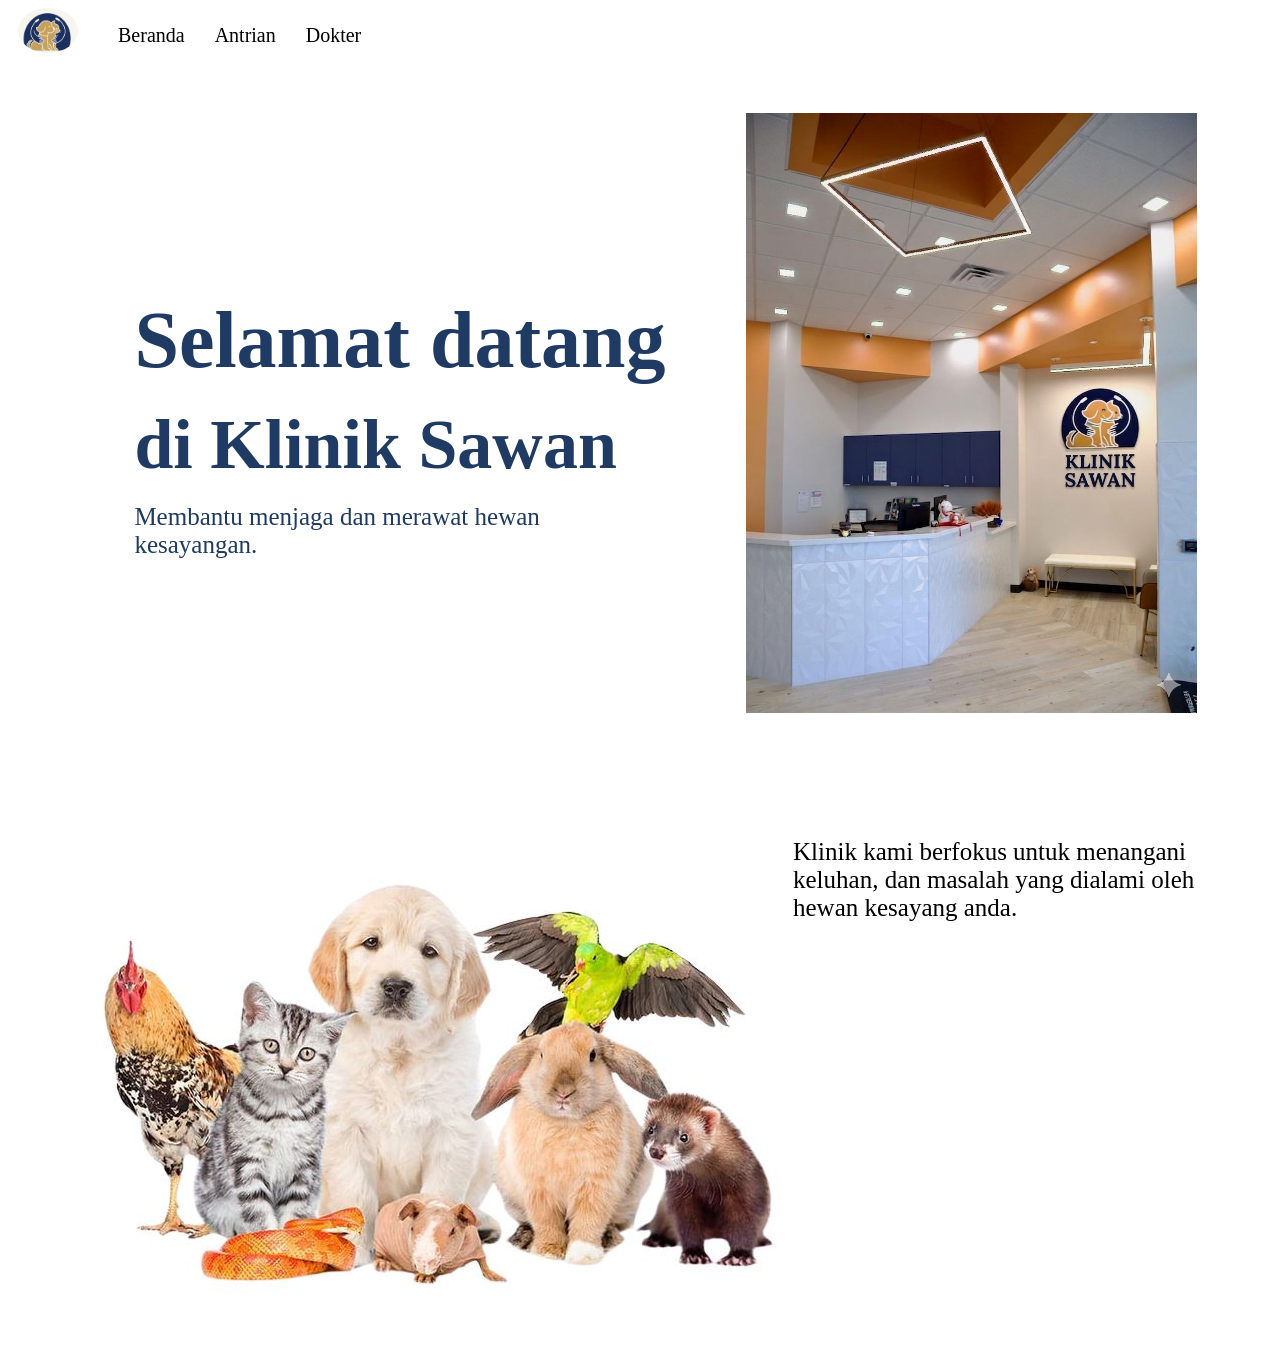
<file: index.html>
<!DOCTYPE html>
<html lang="en">
<head>
    <meta charset="UTF-8">
    <meta name="viewport" content="width=device-width, initial-scale=1.0">
    <link rel="stylesheet" href="styleBeranda.css">
    <title>Beranda</title>
</head>
<body>
        <header>
        <nav class="navbar">
            <div class="logo">
                <img src="logo.png"> </div>
            <ul class="nav-links">
                <li><a href="#">Beranda</a></li>
                <li><a href="tiket.html">Antrian</a></li>
                <li><a href="profil.html">Dokter</a></li>
            </ul>
        </nav>
    </header>

    <main class="hero-section">
        <div class="hero-content">
            <h1>Selamat datang </h1>
             <h2>di Klinik Sawan</h2>
            <p>Membantu menjaga dan merawat hewan kesayangan.</p>
        </div>
        <div class="hero-image-placeholder">
            <img src="KS.png">
        </div>
    </main>
    <div class="Hewan">
    <img src="fotoHewan.jpeg">
    <p>Klinik kami berfokus untuk menangani keluhan, dan masalah yang dialami oleh hewan kesayang anda.</p>
    </div>
</body>
</html>
</file>
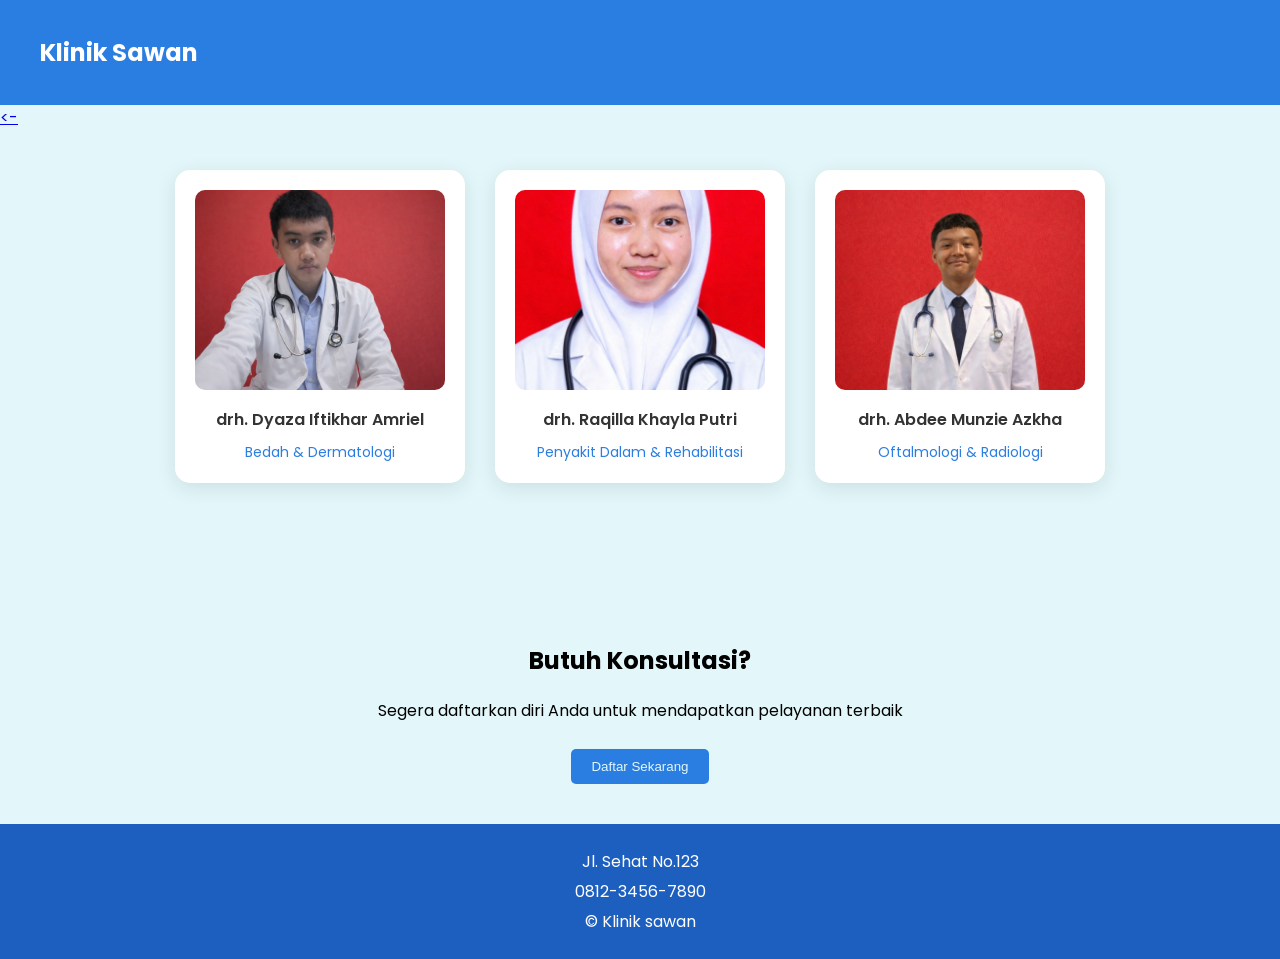
<file: profil.html>
<!DOCTYPE html>
<html lang="en">
<head>
<meta charset="UTF-8">
<meta name="viewport" content="width=device-width, initial-scale=1.0">
<title>Profil Dokter</title>

<link rel="stylesheet" href="styleProfil.css">
<link href="https://fonts.googleapis.com/css2?family=Poppins:wght@300;400;500;600&display=swap" rel="stylesheet">
</head>
<body>
<div class="header">
    <i class="fa-solid fa-hospital"></i>
    <h2>Klinik Sawan</h2>
</div>

<a href="index.html" class="back"><-</a>

<div class="container">

    <div class="card">
        <img src="dyaza.jpeg" class="card-img">
        <h3 class="card-title">drh. Dyaza Iftikhar Amriel</h3>
        <div class="icon">
            <i class="fa-solid fa-stethoscope"></i> Bedah & Dermatologi
        </div>
    </div>

    <div class="card">
        <img src="raqilla.jpeg" class="card-img">
        <h3 class="card-title">drh. Raqilla Khayla Putri</h3>
        <div class="icon">
            <i class="fa-solid fa-stethoscope"></i> Penyakit Dalam & Rehabilitasi
        </div>
    </div>

    <div class="card">
        <img src="dilan.jpeg" class="card-img">
        <h3 class="card-title">drh. Abdee Munzie Azkha</h3>
        <div class="icon">
            <i class="fa-solid fa-stethoscope"></i> Oftalmologi & Radiologi
        </div>
    </div>

</div>


<div class="cta">
    <h2>Butuh Konsultasi?</h2>
    <p>Segera daftarkan diri Anda untuk mendapatkan pelayanan terbaik</p>
    <button>Daftar Sekarang</button>
</div>


<div class="footer">
    <p><i class="fa-solid fa-location-dot"></i> Jl. Sehat No.123</p>
    <p><i class="fa-solid fa-phone"></i> 0812-3456-7890</p>
    <p>© Klinik sawan</p>
</div>

</body>
</html>
</file>
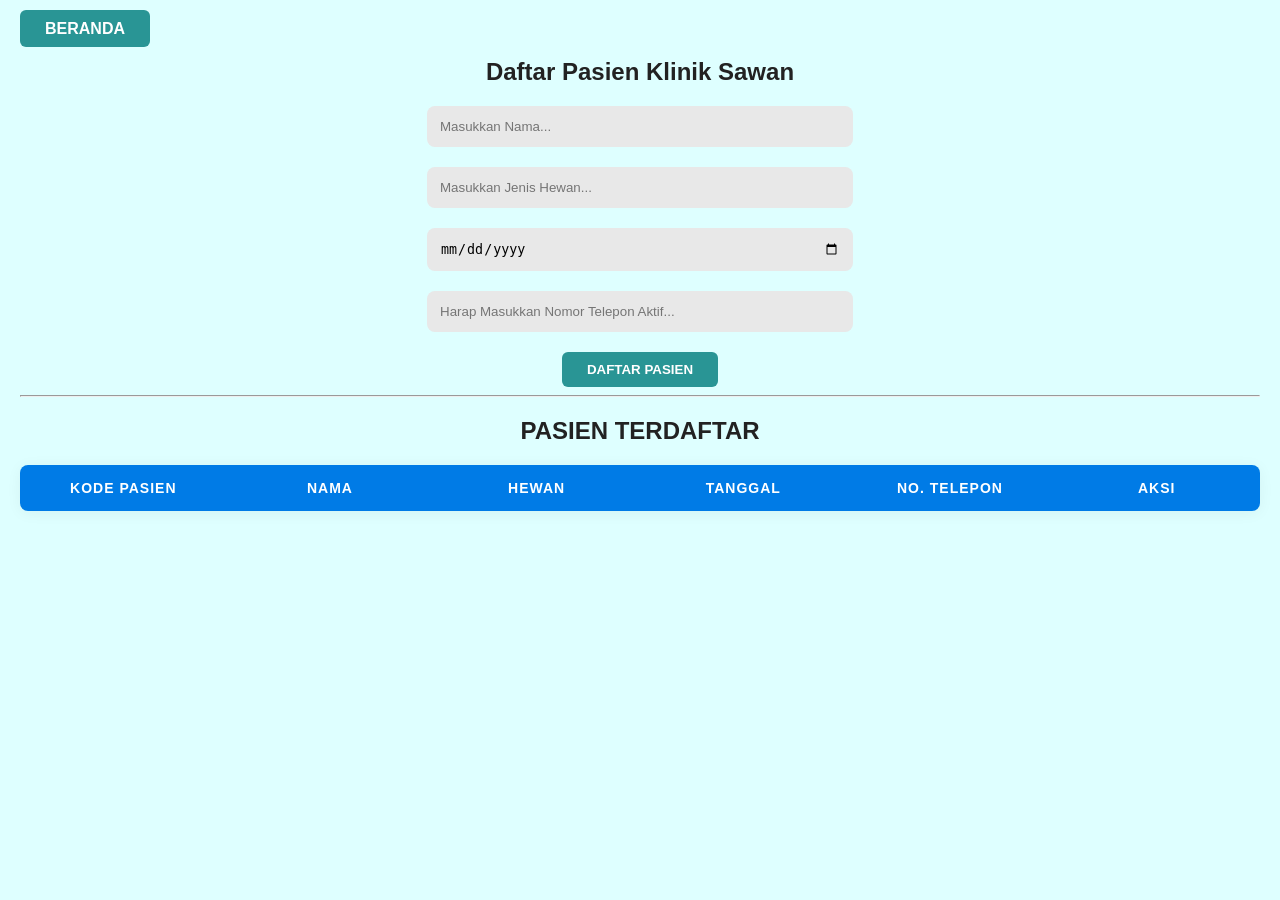
<file: tiket.html>
<!DOCTYPE html>
<html lang="en">
<head>
    <meta charset="UTF-8">
    <meta name="viewport" content="width=device-width, initial-scale=1.0">
    <link rel="stylesheet" href="style.css">
    <title>Pendaftaran</title>
</head>
<body>
    <a href="index.html" class="back">BERANDA</a>

    <h2>Daftar Pasien Klinik Sawan</h2>

    <div class="form-group">
        <input type="text" id="nama" placeholder="Masukkan Nama...">
    </div>
    <div>
        <input type="text" id="hewan" placeholder="Masukkan Jenis Hewan...">
    </div>
    <div>
        <input type="date" id="tanggal">
    </div>
    <div>
        <input type="text" id="telp" placeholder="Harap Masukkan Nomor Telepon Aktif...">
    </div>

    <input type="hidden" id="edit-id">
    
    <button id="btn-daftar" onclick="simpanData(event)">DAFTAR PASIEN</button>
    <button id="btn-simpan" onclick="simpanData(event)" style="display:none; background-color:#F39C12; color:white;">SIMPAN PERUBAHAN</button>
    <button id="btn-batal" onclick="resetForm(event)" style="display:none;">BATAL</button>


    <hr>

    <h2 class="judulTabel">PASIEN TERDAFTAR</h2>
    
    <table>
        <thead>
            <tr>
                <th>Kode Pasien</th>
                <th>Nama</th>
                <th>Hewan</th>
                <th>Tanggal</th>
                <th>No. Telepon</th>
                <th>Aksi</th>
            </tr>
        </thead>
    <tbody id="tabelPasien">

    </tbody>
    </table>
<script src="script.js"></script>
</body>
</html>
</file>
<file: styleBeranda.css>
.body {
    background-color: #fffef7; 
    color: #1f3b63;
    font-family: Arial, Helvetica, sans-serif;
}

.body {
    padding: 30px 10%;
}

.navbar{
    display: flex;
}

.logo img {
    width: 60px;
    height: 45px;
    border-radius: 50%;
    margin-left: 10px;
}

.nav-links {
    list-style: none;
    display: flex;
    gap: 30px;
}
.nav-links a {
    text-decoration: none;
    color:#000;
    font-size: 20px;
}


.hero-section {
    display: flex;
    justify-content: space-between;
    align-items: center;
    padding: 50px 10%;
    gap: 50px;
}


.hero-content h1 {
    color: #1f3b63;
    font-size: 80px;
}

.hero-content h2 {
    color: #1f3b63;
    font-size: 70px;
    line-height: 1px;
}

.hero-content p {
    color: #1f3b63;
    font-size: 25px;
    max-width: 500px;
}

.hero-image-placeholder {
    width: 400px;
    height: 600px;
    display: flex;
}

.Hewan{
    display: flex;
    font-size: 25px;
    padding:50px;
}
.back{
    font-style: none;
}
</file>
<file: styleProfil.css>
body{
    margin:0;
    font-family: 'Poppins', sans-serif;
    background-color: rgb(227, 247, 250);
}


.header{
    background-color: #2a7de1;
    color:white;
    padding:15px 30px;
    display:flex;
    align-items:center;
}

.header i{
    margin-right:10px;
    font-size:22px;
}


.container{
    display:flex;
    justify-content:center;
    gap:30px;
    margin-top:40px;
    flex-wrap:wrap;
}


.card {
    width: 250px;
    background-color: white;
    border-radius:15px;
    box-shadow: 0 5px 20px rgba(0,0,0,0.1);
    text-align:center;
    padding:20px;
    transition:0.3s;
}

.card:hover{
    transform: translateY(-10px);
    box-shadow: 0 10px 30px rgba(0,0,0,0.2);
}

.card-img {
    width: 100%;
    height: 200px;
    object-fit:cover;
    border-radius:10px;
}

.card-title{
    font-size:16px;
    font-weight:600;
    margin:10px 0 5px;
    color:#333;
}

.icon{
    margin-top:10px;
    color:#2a7de1;
    font-size:14px;
}


.cta{
    background:rgb(227, 247, 250);
    color:rgb(0, 0, 0);
    text-align:center;
    padding:40px 20px;
    margin-top:100px;
}

.cta button{
    background:#2a7de1;
    color: rgb(227, 247, 250);
    border:none;
    padding:10px 20px;
    border-radius:5px;
    margin-top:10px;
    cursor:pointer;
}

.cta button:hover{
    background:#1f5099;
}


.footer{
    background:#1d5fbf;
    color:white;
    text-align:center;
    padding:20px;
}

.footer p{
    margin:5px 0;
}
</file>
<file: style.css>
:root {
    --primary-color: #007BE6;
    --secondary-color: #299595;
    --bg-light: #DEFFFF;
    --white: #ffffff;
    --gray-light: #e8e8e8;
    --shadow: 0 10px 30px rgba(0, 0, 0, 0.1);
    --font-main: 'Poppins', sans-serif;
}

/* 2. Reset & Base Styles */
body { 
    background-color: var(--bg-light);
    margin: 0;
    padding: 20px;
    font-family: var(--font-main);
    color: #333;
}

h1, h2 {
    font-family: var(--font-main);
    font-weight: 700;
    color: #222;
    text-align: center;
}

h1 { text-align: center; margin-bottom: 30px; }

/* 3. Container & Layout */
.box, .content {
    background-color: var(--white);
    padding: 40px;
    border-radius: 12px;
    box-shadow: var(--shadow);
    margin: 20px auto;
    max-width: 1100px; /* Lebih responsif daripada fixed width 1200px */
    width: 90%;
}

/* 4. Form Elements */
label {
    display: inline-block;
    margin-top: 20px;
    margin-bottom: 8px;
    font-weight: 500;
    margin-left: 10px; /* Disesuaikan agar lebih seimbang */
}

input {
    display: block; /* Agar form lebih rapi ke bawah pada mobile */
    width: 100%;
    max-width: 400px;
    margin: 0 auto 20px auto; /* Centering input */
    padding: 12px;
    border-radius: 8px;
    background-color: var(--gray-light);
    border: 1px solid transparent;
    transition: all 0.3s ease;
    
}

input:focus {
    outline: none;
    border-color: var(--primary-color);
    background-color: #fff;
    box-shadow: 0 0 8px rgba(0, 123, 230, 0.2);
}

/* 5. Buttons */
button {
    background-color: var(--secondary-color);
    color: white;
    padding: 10px 25px;
    border-radius: 6px;
    border: none;
    cursor: pointer;
    font-weight: 600;
    transition: transform 0.2s, background-color 0.3s;
    display: block;
    margin: 0 auto;
}

button:hover {
    background-color: #1f7a7a;
    transform: translateY(-2px);
}

.back {
    background-color: var(--secondary-color);
    color: white;
    padding: 10px 25px;
    border-radius: 6px;
    border: none;
    cursor: pointer;
    font-weight: 600;
    transition: transform 0.2s, background-color 0.3s;
    text-decoration: none;
}

.back:hover {
    background-color: #1f7a7a;
    transform: translateY(-2px);
}


.btn-on {
    display: flex;
    justify-content: flex-end; /* Memperbaiki sintaks justify-content */
    gap: 10px;
}

/* 6. Table Styling */
table {
    width: 100%;
    border-collapse: separate;
    border-spacing: 0;
    margin: 20px 0;
    border-radius: 8px;
    overflow: hidden; /* Agar border-radius terlihat */
    box-shadow: 0 2px 15px rgba(0,0,0,0.05);
    table-layout: fixed;
}

th {
    background-color: var(--primary-color);
    color: white;
    padding: 15px;
    text-transform: uppercase;
    font-size: 14px;
    letter-spacing: 1px;
    overflow: hidden;
    text-overflow: ellipsis;
}

td {
    padding: 12px;
    text-align: center;
    border-bottom: 1px solid #eee;
}

tr:nth-child(even) {
    background-color: #f9f9f9;
}

tr:hover {
    background-color: #f1f7ff; /* Highlight saat baris disorot */
}

.btn-edit {
    background-color: #dfb560;
    height: 30px;
    width: 96px;
}

.btn-edit:hover {
    background-color: #948026;
}

.btn-edit a {
    color: white;
    text-decoration: none;
    font-size: 12px;
    padding: 5px 10px;
    display: inline-block;
    vertical-align: middle;
}

.btn-hapus {
    background-color: #d34d58;
    height: 30px;
    margin-top: 5px;
}

.btn-hapus:hover {
    background-color: #8c2e36;
}

.btn-hapus a {
    color: white;
    text-decoration: none;
    font-size: 12px;
    padding: 5px 10px;
    display: inline-block;
    vertical-align: middle;
}
</file>
